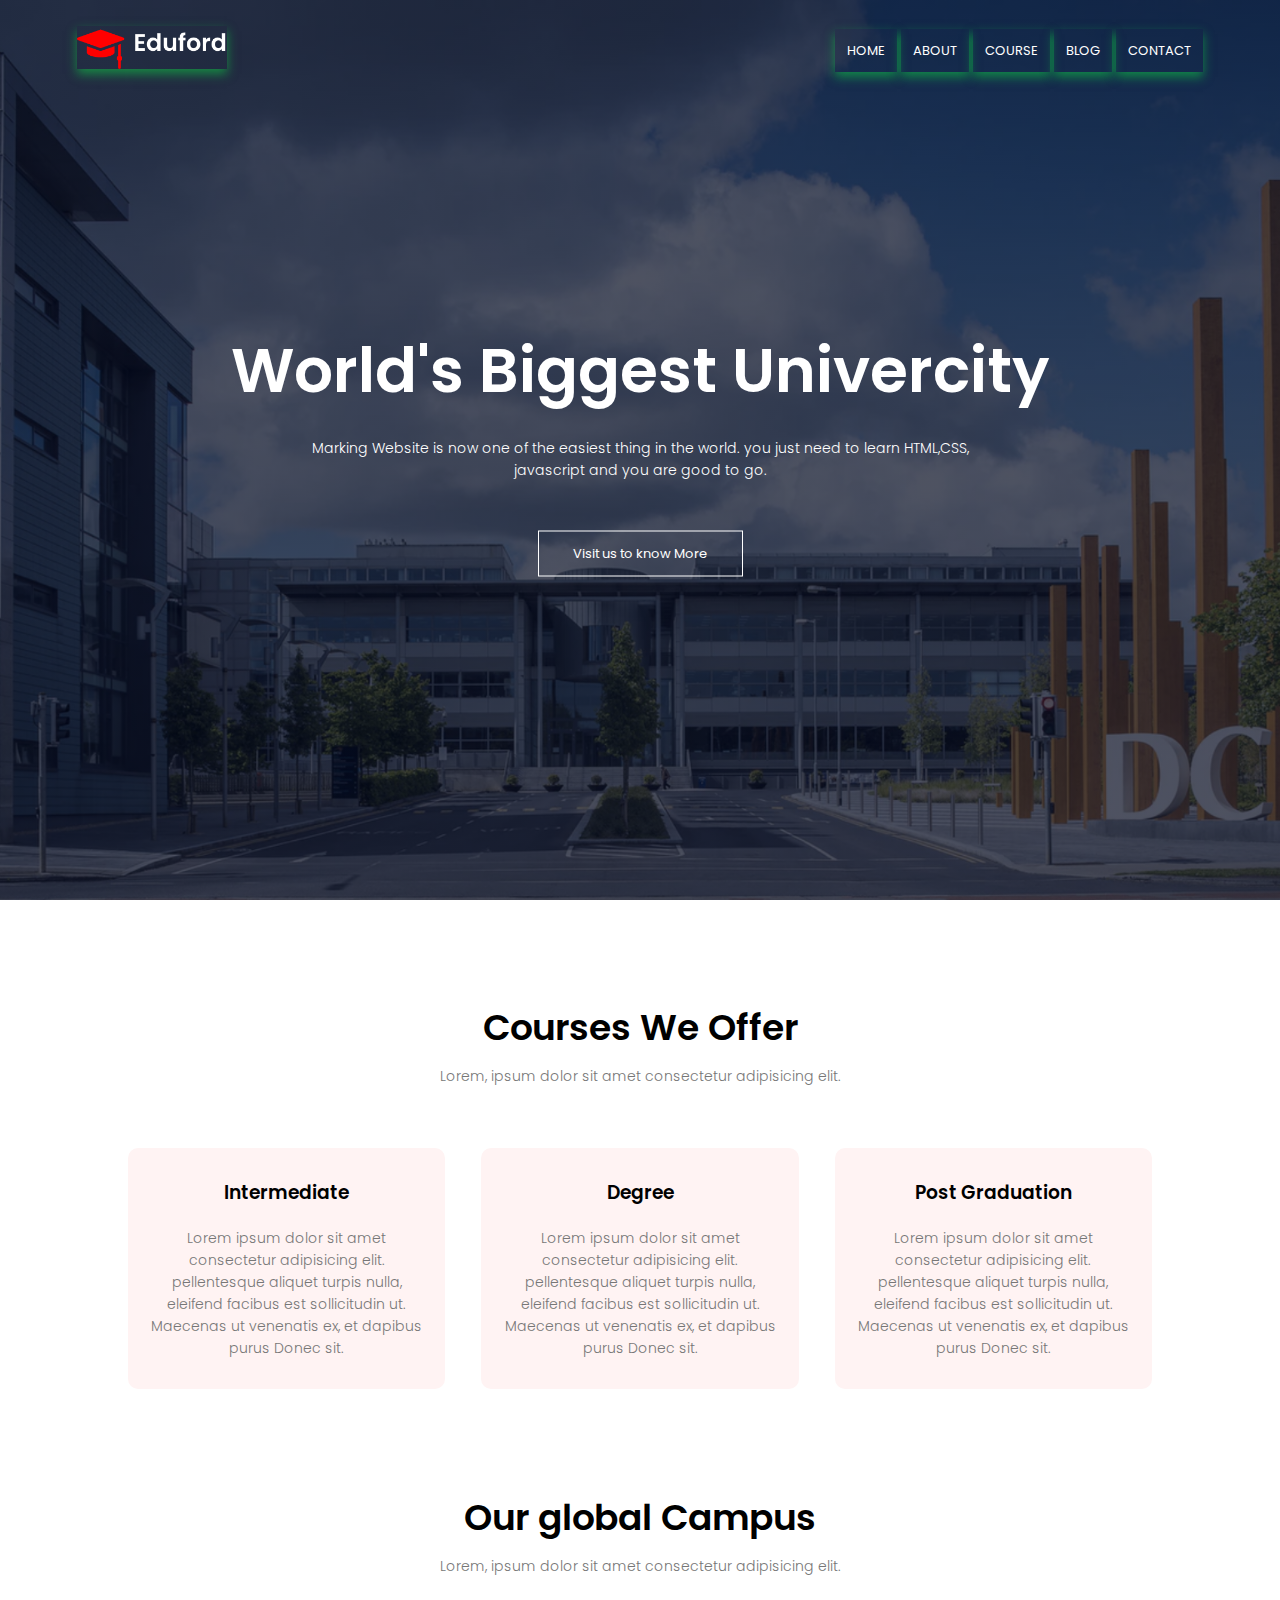
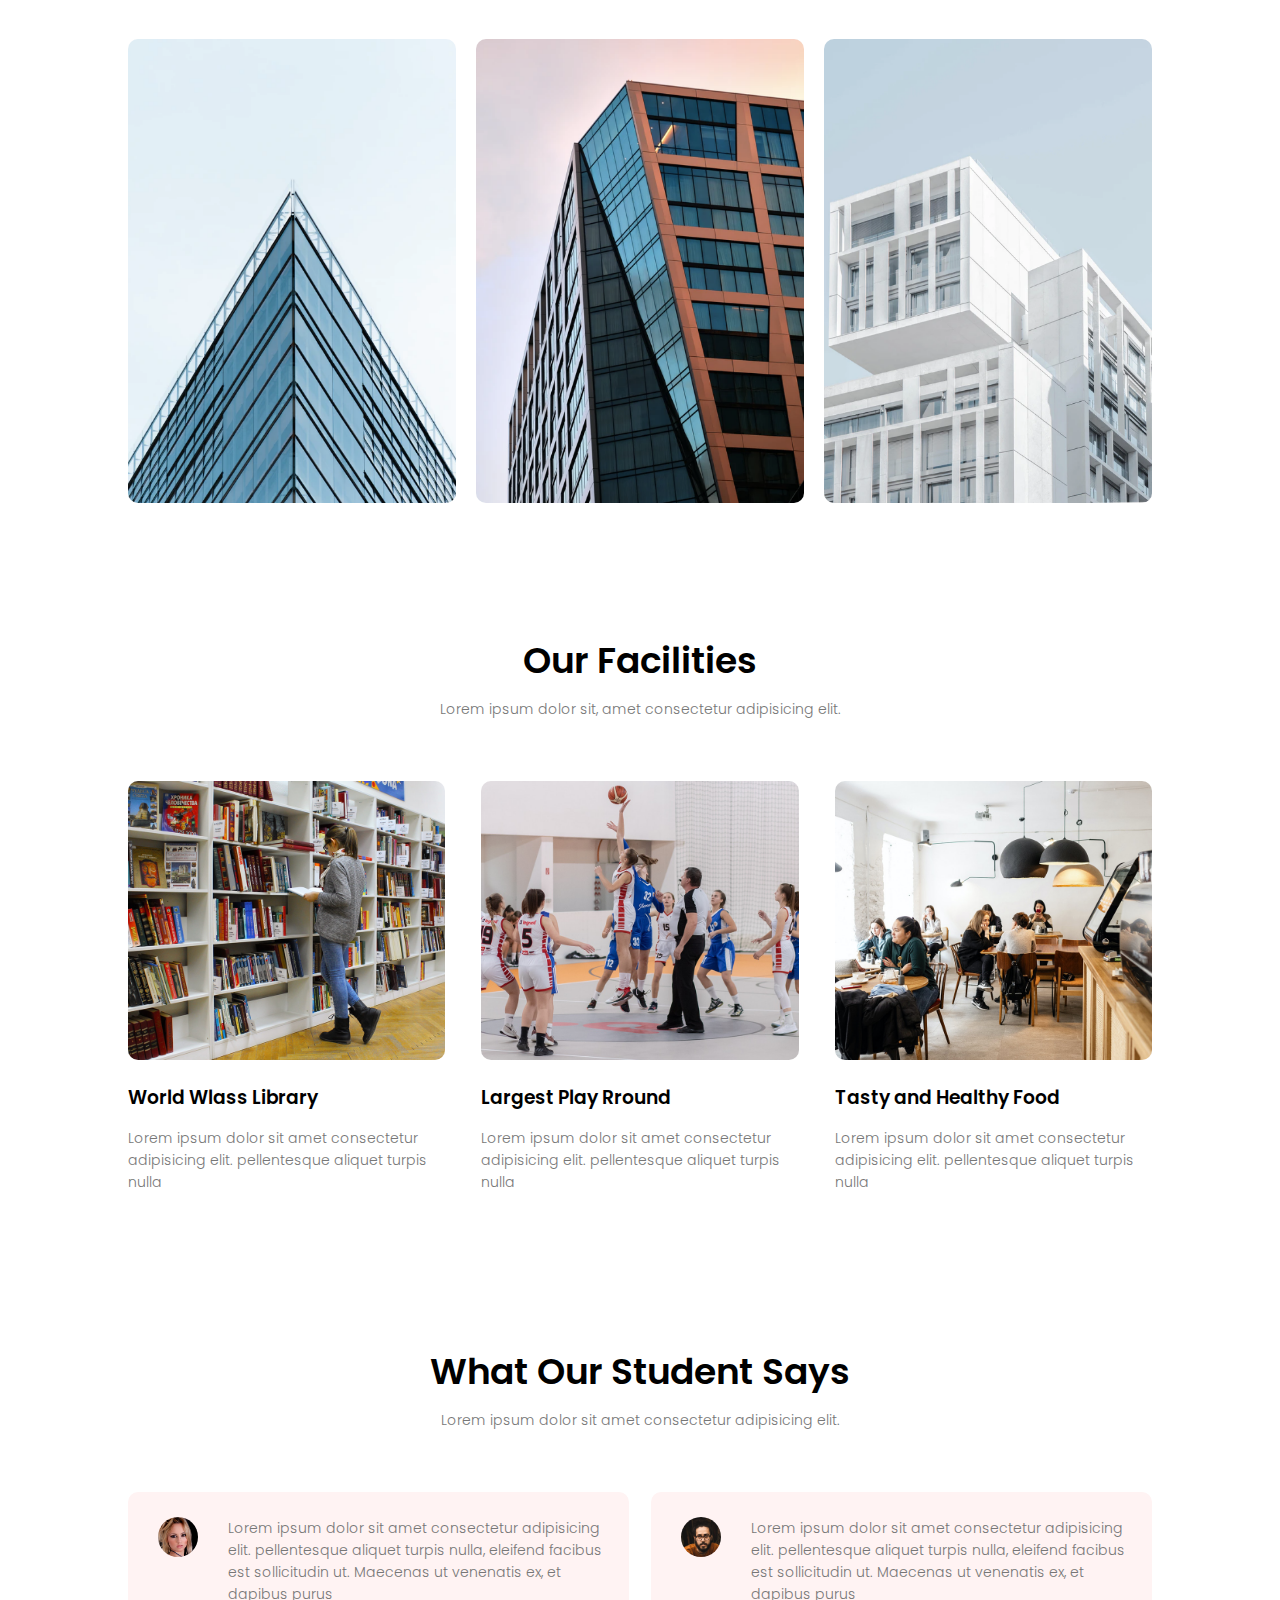
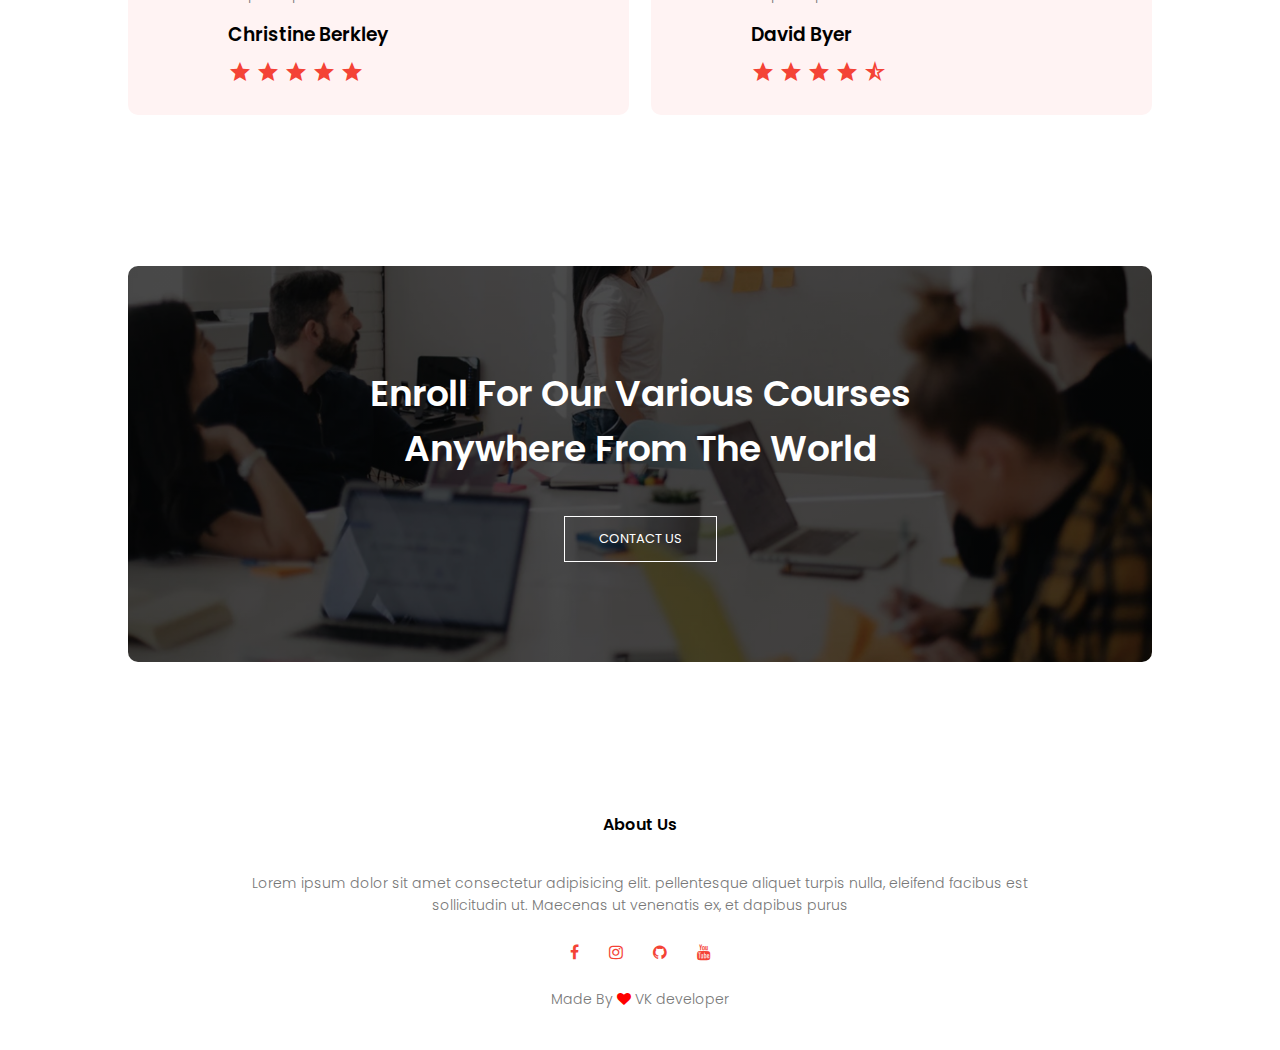
<file: index.html>
<!DOCTYPE html>
<html lang="en">
<head>
    <meta charset="UTF-8">
    <meta name="viewport" content="width=device-width, initial-scale=1.0">
    <link id='favicon' rel="shortcut icon" href="images/user-3.jpg" >
    <title>Univercity Website Design- VK developer</title>
    <link rel="stylesheet" href="style.css">
<link rel="preconnect" href="https://fonts.gstatic.com">
<link href="https://fonts.googleapis.com/css2?family=Poppins:wght@100;200;300;400;600;700&display=swap" rel="stylesheet">
<link rel="stylesheet" href="https://fonts.googleapis.com/css2?family=Material+Symbols+Outlined:opsz,wght,FILL,GRAD@20..48,100..700,0..1,-50..200" />
<link rel="stylesheet" href="https://cdnjs.cloudflare.com/ajax/libs/font-awesome/4.7.0/css/font-awesome.min.css">
</head>
<body>
    <section class="header">
   <nav>
    <a href="index.html"><img src="images/logo.png"></a>
    <div class="nav-links" id="navlinks">
       <i class="material-symbols-outlined" onclick="hideMenu()" > close </i>
      
       <ul>
        <li><a href="index.html">HOME</a></li>
        <li><a href="about.html">ABOUT</a></li>
        <li><a href="cours.html">COURSE</a></li>
        <li><a href="blog.html">BLOG</a></li>
        <li><a href="contact.html">CONTACT</a></li>
    </ul>
    </div>


    <i class="material-symbols-outlined" onclick="showMenu()"> menu </i>
    
    </nav>
   <div class="text-box">
    <h1>World's Biggest Univercity</h1>
    <p>Marking Website is now one of the easiest thing in the world. you just need to learn HTML,CSS,<br>javascript and you are good to go.</p>
    <a href="" class="hero_btn">Visit us to know More</a>
   </div>
  </section>
    
<!--  course -->

<section class="course">
    <h1> Courses We Offer</h1>
    <p>Lorem, ipsum dolor sit amet consectetur adipisicing elit.</p>

    <div class="row">
        <div class="course-col">
            <h3>Intermediate</h3>
            <p>Lorem ipsum dolor sit amet consectetur adipisicing elit. pellentesque aliquet turpis nulla, eleifend facibus est sollicitudin ut. Maecenas ut venenatis ex, et dapibus purus Donec sit.</p>
        </div>
        <div class="course-col">
            <h3>Degree</h3>
            <p>Lorem ipsum dolor sit amet consectetur adipisicing elit. pellentesque aliquet turpis nulla, eleifend facibus est sollicitudin ut. Maecenas ut venenatis ex, et dapibus purus Donec sit.</p>
        </div>
        <div class="course-col">
            <h3>Post Graduation</h3>
            <p>Lorem ipsum dolor sit amet consectetur adipisicing elit. pellentesque aliquet turpis nulla, eleifend facibus est sollicitudin ut. Maecenas ut venenatis ex, et dapibus purus Donec sit.</p>
        </div>
    </div>
</section>

<!-- ------- campus --------- -->

<section class="campus">
    <h1>Our global Campus</h1>
    <p>Lorem, ipsum dolor sit amet consectetur adipisicing elit. </p>
    <div class="row">
        <div class="campus-col">
        <img src="images/london.png">
        <div class="layer">
            <h3>LONDON</h3>
        </div>
        </div>
        <div class="campus-col">
            <img src="images/newyork.png">
            <div class="layer">
                <h3>NEW YORK</h3>
        </div>
        </div>
        <div class="campus-col">
            <img src="images/washington.png">
            <div class="layer">
                <h3>WASHINGTON</h3>
        </div>
        </div>
    </div>
</section>

<!-- FACILITIES- -->

<section class="facilities">
    <h1>Our Facilities</h1>
    <p>Lorem ipsum dolor sit, amet consectetur adipisicing elit.</p>
    <div class="row">
        <div class="facilities-col">
            <img src="images/library.png">
            <h3>World Wlass Library</h3>
            <p>Lorem ipsum dolor sit amet consectetur adipisicing elit. pellentesque aliquet turpis nulla</p>
        </div>
        <div class="facilities-col">
            <img src="images/basketball.png">
            <h3>Largest Play Rround</h3>
            <p>Lorem ipsum dolor sit amet consectetur adipisicing elit. pellentesque aliquet turpis nulla</p>
        </div>
        <div class="facilities-col">
            <img src="images/cafeteria.png">
            <h3>Tasty and Healthy Food</h3>
            <p>Lorem ipsum dolor sit amet consectetur adipisicing elit. pellentesque aliquet turpis nulla</p>
        </div>
    </div>
</section>

<!-- ------- testimonials -------- -->


<section class="testimonials">
    <h1>What Our Student Says</h1>
    <p>Lorem ipsum dolor sit amet consectetur adipisicing elit.</p>

    <div class="row">
    <div class="testimonial-col">
        <img src="images/user1.jpg">
    <div>
         <p>Lorem ipsum dolor sit amet consectetur adipisicing elit. pellentesque aliquet turpis nulla, eleifend facibus est sollicitudin ut. Maecenas ut venenatis ex, et dapibus purus</p>
         <h3>Christine Berkley</h3>
         
         <span class="material-symbols-outlined">star</span>
         <span class="material-symbols-outlined">star</span>
         <span class="material-symbols-outlined">star</span>
         <span class="material-symbols-outlined">star</span>
         <span class="material-symbols-outlined">grade</span>
    </div>
</div>
<div class="testimonial-col">
    <img src="images/user2.jpg">
<div>
     <p>Lorem ipsum dolor sit amet consectetur adipisicing elit. pellentesque aliquet turpis nulla, eleifend facibus est sollicitudin ut. Maecenas ut venenatis ex, et dapibus purus</p>
     <h3>David Byer</h3>
     <span class="material-symbols-outlined">star</span>
     <span class="material-symbols-outlined">star</span>
     <span class="material-symbols-outlined">star</span>
     <span class="material-symbols-outlined">star</span>
     <span class="material-symbols-outlined"><span class="material-symbols-outlined">
        star_rate_half
        </span></span>
</div>
</div>
</div>

</section>


<!-- --------- call to action -------- --> 


<section class="cta">
     <h1>Enroll For Our Various Courses <br> Anywhere From The World</h1>
     <a href="" class="hero_btn">CONTACT US</a>

</section>


<!-- --------- footer--------- -->

<section class="footer">
    <h4>About Us</h4>
    <p>Lorem ipsum dolor sit amet consectetur adipisicing elit. pellentesque aliquet turpis nulla, eleifend facibus est <br>sollicitudin ut. Maecenas ut venenatis ex, et dapibus purus</p>
    <div class="icons">
        <i class="fa fa-facebook"></i>
        <i class="fa fa-instagram"></i>
        <i class="fa fa-github"></i>
        <i class="fa fa-youtube"></i>
    </div>
    <p>Made By <i class="fa fa-heart "></i>  <a href="https://vkdeveloper900.github.io/port.github.io/">VK developer</a></p>
</section>



<!-- java code for menu btn-->
<script>
    var navlinks = document.getElementById("navlinks");

    function showMenu(){
        navlinks.style.right = "0";
    }
    function hideMenu(){
        navlinks.style.right = "-200px";
    }
</script> 


</body>
</html>
</file>
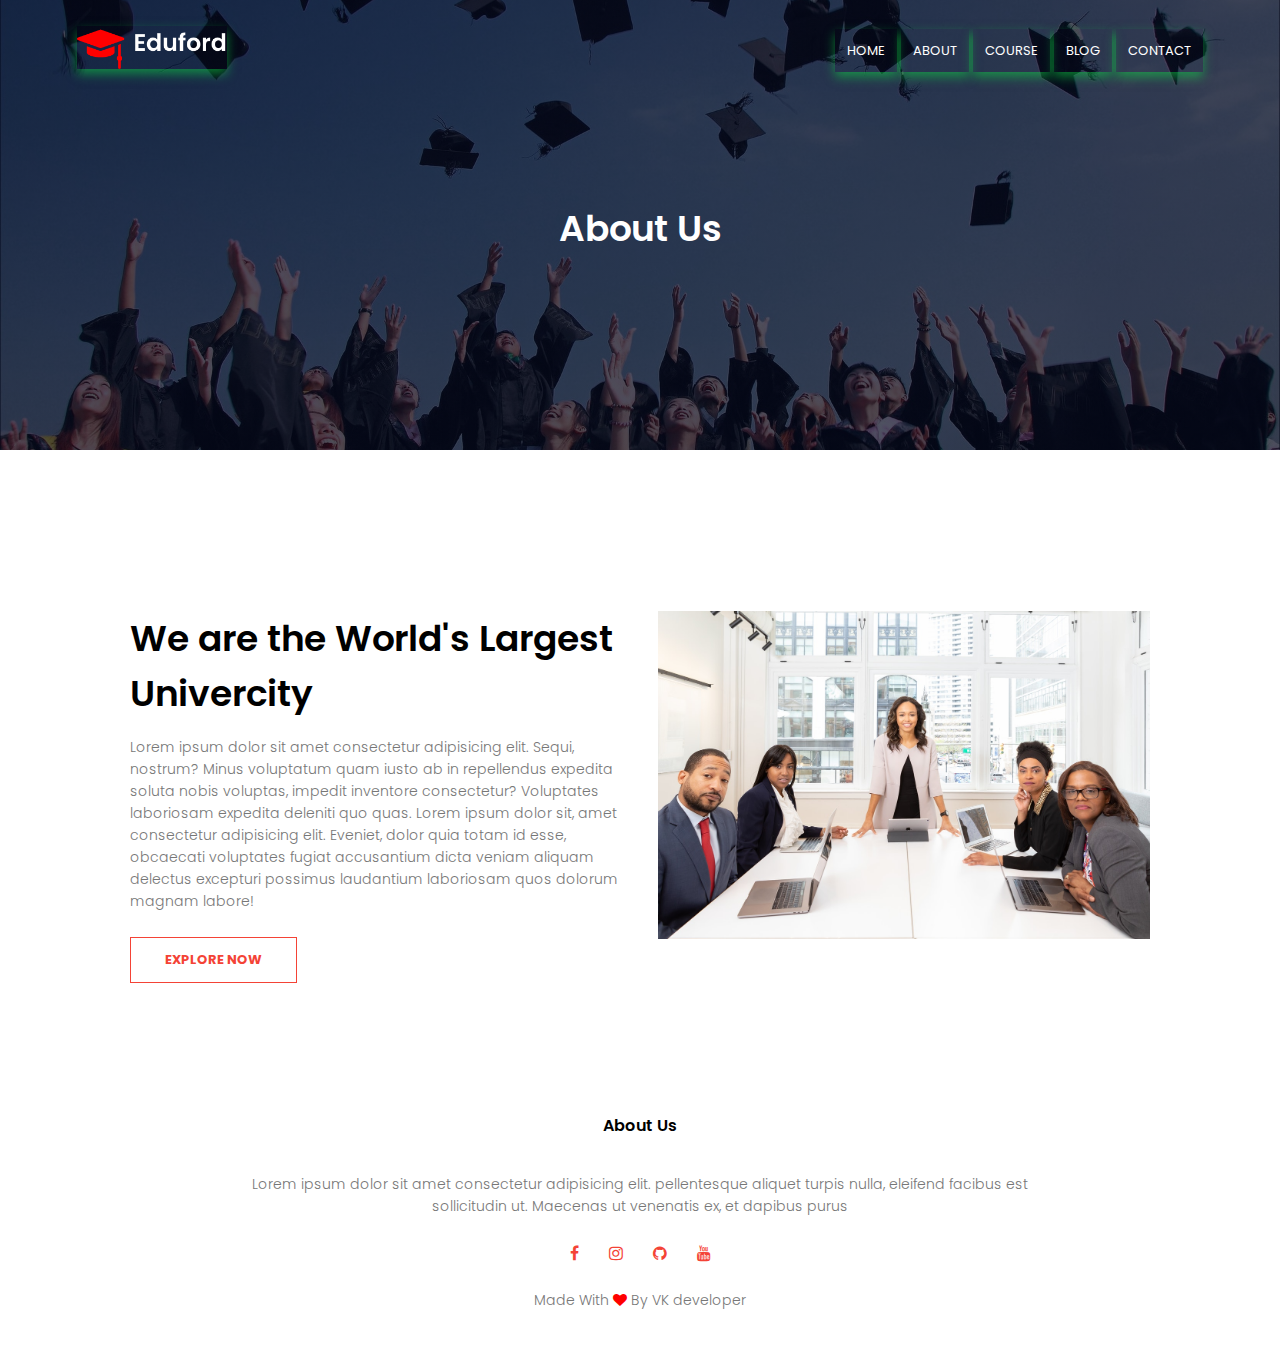
<file: about.html>
<!DOCTYPE html>
<html lang="en">
<head>
    <meta charset="UTF-8">
    <meta name="viewport" content="width=device-width, initial-scale=1.0">
    <title>Univercity Website Design- VK developer</title>
    <link rel="stylesheet" href="style.css">
<link rel="preconnect" href="https://fonts.gstatic.com">
<link href="https://fonts.googleapis.com/css2?family=Poppins:wght@100;200;300;400;600;700&display=swap" rel="stylesheet">
<link rel="stylesheet" href="https://fonts.googleapis.com/css2?family=Material+Symbols+Outlined:opsz,wght,FILL,GRAD@20..48,100..700,0..1,-50..200" />
<link rel="stylesheet" href="https://cdnjs.cloudflare.com/ajax/libs/font-awesome/4.7.0/css/font-awesome.min.css">
</head>
<body>
    <section class="sub-header">
   <nav>
    <a href="index.html"><img src="images/logo.png"></a>
    <div class="nav-links" id="navlinks">
       <i class="material-symbols-outlined" onclick="hideMenu()" > close </i>
      
       <ul>
        <li><a href="index.html">HOME</a></li>
        <li><a href="about.html">ABOUT</a></li>
        <li><a href="cours.html">COURSE</a></li>
        <li><a href="blog.html">BLOG</a></li>
        <li><a href="contact.html">CONTACT</a></li>
    </ul>
    </div>


    <i class="material-symbols-outlined" onclick="showMenu()"> menu </i>
    
    </nav>
  <h1>About Us</h1>
  </section>
    
  <!-- -----------about us content----------- -->



  <section class="about-us">
    <div class="row">
        <div class="about-col">
            <h1>We are the World's Largest Univercity</h1>
            <p>Lorem ipsum dolor sit amet consectetur adipisicing elit. Sequi, nostrum?
                 Minus voluptatum quam iusto ab in repellendus expedita soluta nobis voluptas, 
                 impedit inventore consectetur? Voluptates laboriosam expedita deleniti quo quas. 
                 Lorem ipsum dolor sit, amet consectetur adipisicing elit. Eveniet, dolor quia totam id esse,
                  obcaecati voluptates fugiat accusantium dicta veniam aliquam delectus excepturi possimus 
                  laudantium laboriosam quos dolorum magnam labore!</p>
                  <a href="" class="hero_btn red-btn"><b>EXPLORE NOW</b></a>
        </div>
        <div class="about-col">
            <img src="images/about.jpg" >
        </div>
    </div>
  </section>

  



<!-- --------- footer--------- -->

<section class="footer">
    <h4>About Us</h4>
    <p>Lorem ipsum dolor sit amet consectetur adipisicing elit. pellentesque aliquet turpis nulla, eleifend facibus est <br>sollicitudin ut. Maecenas ut venenatis ex, et dapibus purus</p>
    <div class="icons">
        <i class="fa fa-facebook"></i>
        <i class="fa fa-instagram"></i>
        <i class="fa fa-github"></i>
        <i class="fa fa-youtube"></i>
    </div>
    <p>Made With <i class="fa fa-heart"></i> By VK developer</p>
</section>



<!-- java code for menu btn-->
<script>
    var navlinks = document.getElementById("navlinks");

    function showMenu(){
        navlinks.style.right = "0";
    }
    function hideMenu(){
        navlinks.style.right = "-200px";
    }
</script> 


</body>
</html>
</file>
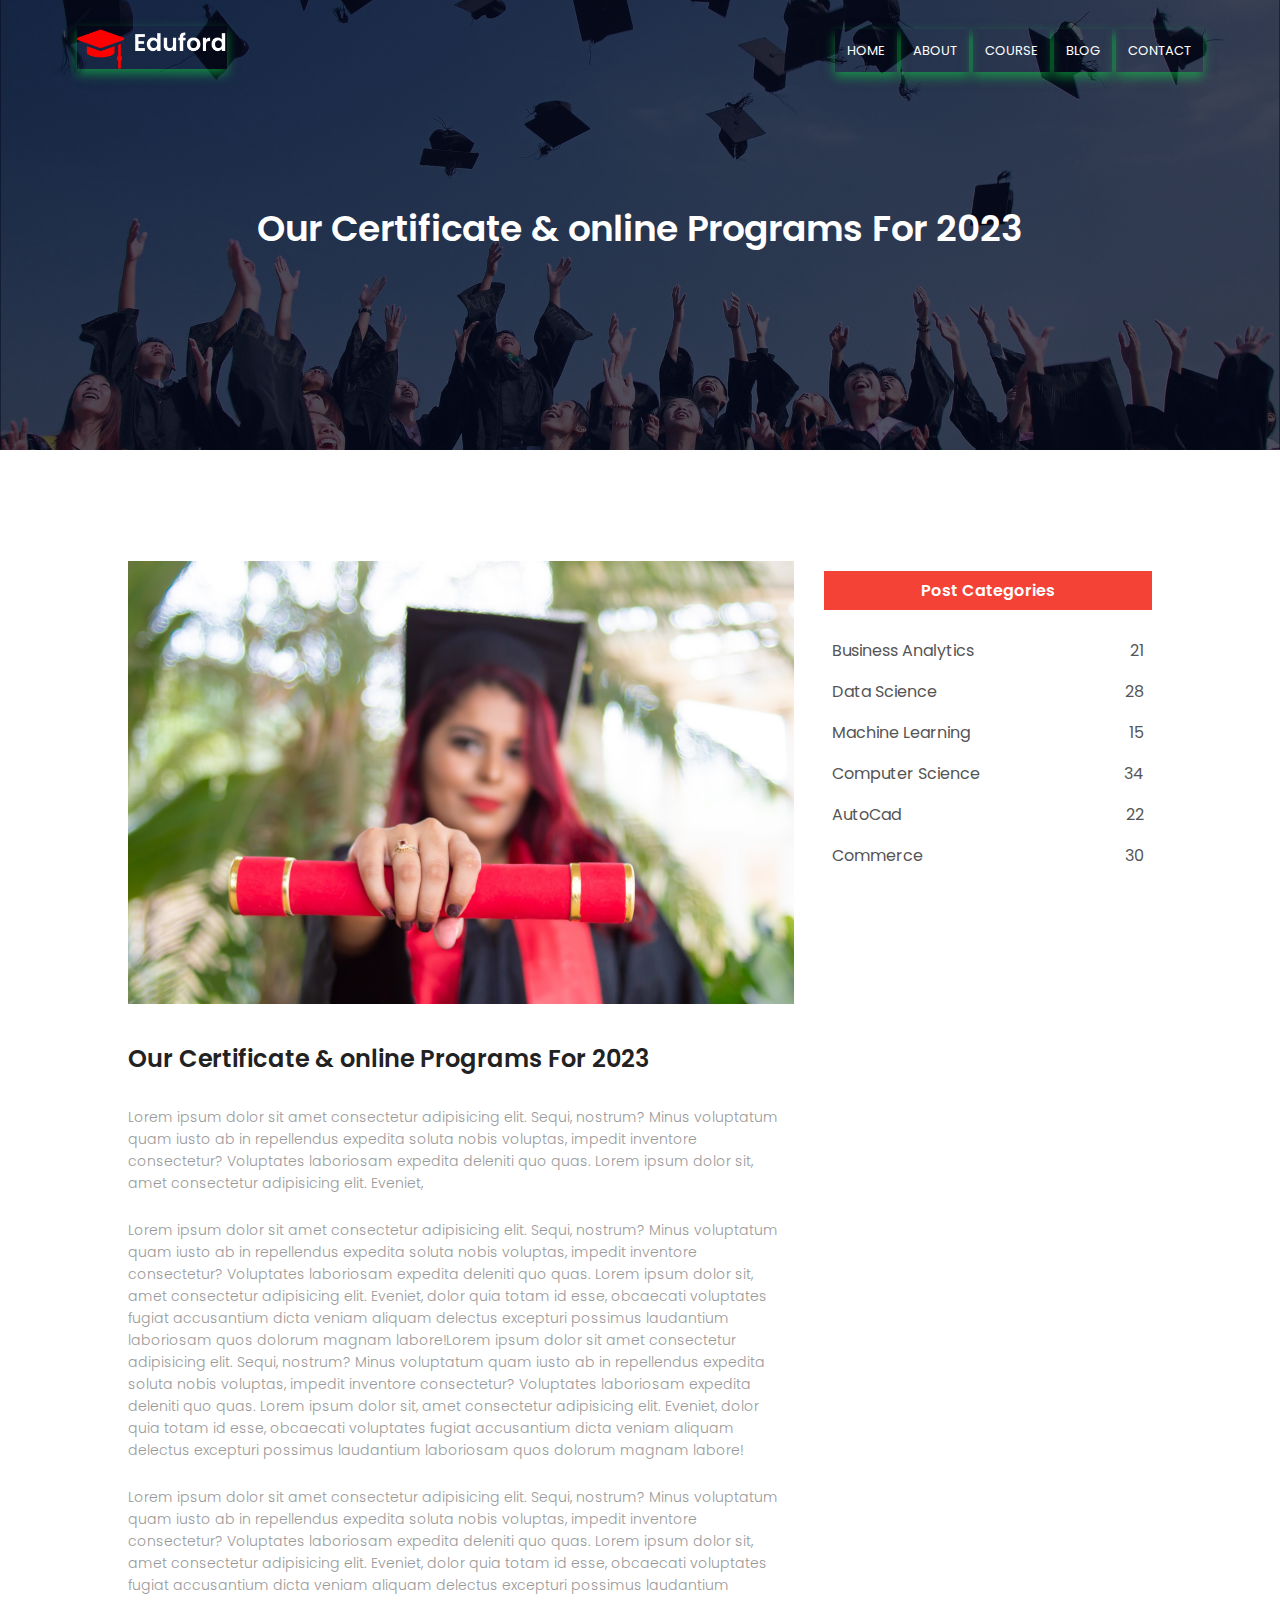
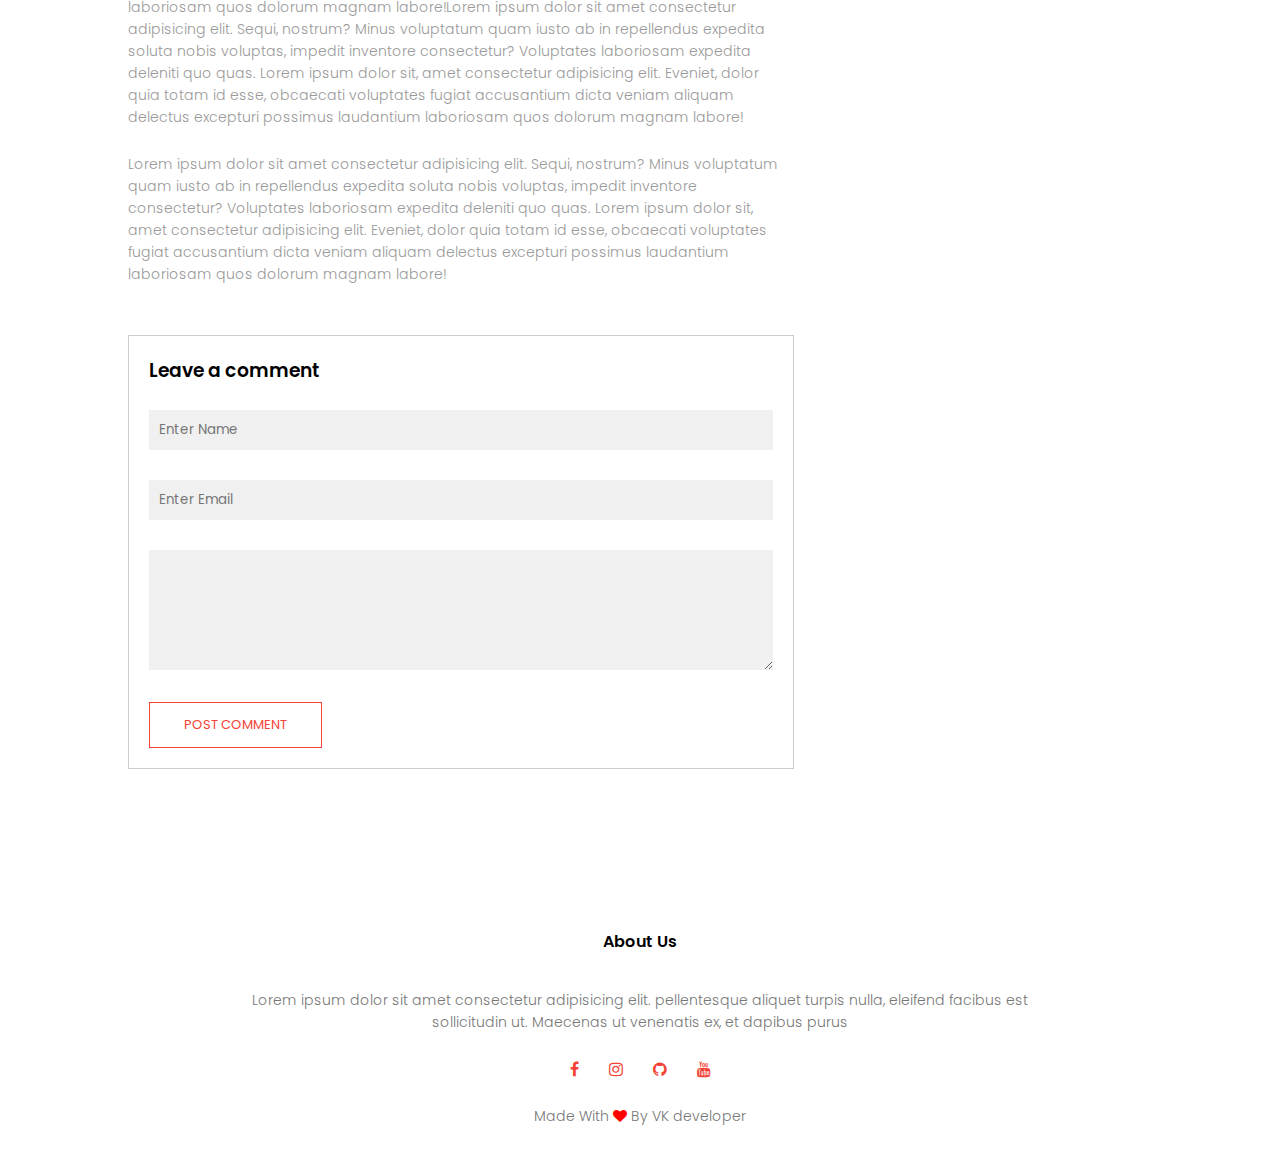
<file: blog.html>
<!DOCTYPE html>
<html lang="en">
<head>
    <meta charset="UTF-8">
    <meta name="viewport" content="width=device-width, initial-scale=1.0">
    <title>Univercity Website Design- VK developer</title>
    <link rel="stylesheet" href="style.css">
<link rel="preconnect" href="https://fonts.gstatic.com">
<link href="https://fonts.googleapis.com/css2?family=Poppins:wght@100;200;300;400;600;700&display=swap" rel="stylesheet">
<link rel="stylesheet" href="https://fonts.googleapis.com/css2?family=Material+Symbols+Outlined:opsz,wght,FILL,GRAD@20..48,100..700,0..1,-50..200" />
<link rel="stylesheet" href="https://cdnjs.cloudflare.com/ajax/libs/font-awesome/4.7.0/css/font-awesome.min.css">
</head>
<body>
    <section class="sub-header">
   <nav>
    <a href="index.html"><img src="images/logo.png"></a>
    <div class="nav-links" id="navlinks">
       <i class="material-symbols-outlined" onclick="hideMenu()" > close </i>
      
       <ul>
        <li><a href="index.html">HOME</a></li>
        <li><a href="about.html">ABOUT</a></li>
        <li><a href="cours.html">COURSE</a></li>
        <li><a href="blog.html">BLOG</a></li>
        <li><a href="contact.html">CONTACT</a></li>
    </ul>
    </div>


    <i class="material-symbols-outlined" onclick="showMenu()"> menu </i>
    
    </nav>
  <h1>Our Certificate & online Programs For 2023</h1>
  </section>
    
  <!-- bloge page content  -->

  <section class="blog-content">
    <div class="row">
    <div class="blog-left">
        <img src="images/certificate.jpg">
        <h2>Our Certificate & online Programs For 2023</h2>
        <p>Lorem ipsum dolor sit amet consectetur adipisicing elit. Sequi, nostrum?
            Minus voluptatum quam iusto ab in repellendus expedita soluta nobis voluptas, 
            impedit inventore consectetur? Voluptates laboriosam expedita deleniti quo quas. 
            Lorem ipsum dolor sit, amet consectetur adipisicing elit. Eveniet,  </p>
            <br>
            <p>
                Lorem ipsum dolor sit amet consectetur adipisicing elit. Sequi, nostrum?
                 Minus voluptatum quam iusto ab in repellendus expedita soluta nobis voluptas, 
                 impedit inventore consectetur? Voluptates laboriosam expedita deleniti quo quas. 
                 Lorem ipsum dolor sit, amet consectetur adipisicing elit. Eveniet, dolor quia totam id esse,
                  obcaecati voluptates fugiat accusantium dicta veniam aliquam delectus excepturi possimus 
                  laudantium laboriosam quos dolorum magnam labore!Lorem ipsum dolor sit amet consectetur adipisicing elit. Sequi, nostrum?
                  Minus voluptatum quam iusto ab in repellendus expedita soluta nobis voluptas, 
                  impedit inventore consectetur? Voluptates laboriosam expedita deleniti quo quas. 
                  Lorem ipsum dolor sit, amet consectetur adipisicing elit. Eveniet, dolor quia totam id esse,
                   obcaecati voluptates fugiat accusantium dicta veniam aliquam delectus excepturi possimus 
                   laudantium laboriosam quos dolorum magnam labore!
            </p>
            <br>
            <p>
                Lorem ipsum dolor sit amet consectetur adipisicing elit. Sequi, nostrum?
                 Minus voluptatum quam iusto ab in repellendus expedita soluta nobis voluptas, 
                 impedit inventore consectetur? Voluptates laboriosam expedita deleniti quo quas. 
                 Lorem ipsum dolor sit, amet consectetur adipisicing elit. Eveniet, dolor quia totam id esse,
                  obcaecati voluptates fugiat accusantium dicta veniam aliquam delectus excepturi possimus 
                  laudantium laboriosam quos dolorum magnam labore!Lorem ipsum dolor sit amet consectetur adipisicing elit. Sequi, nostrum?
                  Minus voluptatum quam iusto ab in repellendus expedita soluta nobis voluptas, 
                  impedit inventore consectetur? Voluptates laboriosam expedita deleniti quo quas. 
                  Lorem ipsum dolor sit, amet consectetur adipisicing elit. Eveniet, dolor quia totam id esse,
                   obcaecati voluptates fugiat accusantium dicta veniam aliquam delectus excepturi possimus 
                   laudantium laboriosam quos dolorum magnam labore!
            </p>
            <br>
            <p>
                Lorem ipsum dolor sit amet consectetur adipisicing elit. Sequi, nostrum?
                 Minus voluptatum quam iusto ab in repellendus expedita soluta nobis voluptas, 
                 impedit inventore consectetur? Voluptates laboriosam expedita deleniti quo quas. 
                 Lorem ipsum dolor sit, amet consectetur adipisicing elit. Eveniet, dolor quia totam id esse,
                  obcaecati voluptates fugiat accusantium dicta veniam aliquam delectus excepturi possimus 
                  laudantium laboriosam quos dolorum magnam labore!
            </p>


            <div class="comment-box">
                <h3>Leave a comment</h3>

                <form class="comment-form">
                    <input type="text" placeholder="Enter Name">
                    <input type="email" placeholder="Enter Email">
                    <textarea rows="5" placeholder="Your comment">                       
                    </textarea>
                    <button type="submit" class="hero_btn red-btn">POST COMMENT</button>
                </form>
                


            </div>





    </div>
    <div class="blog-right">
        <h3>Post Categories</h3>
        <div>
            <span>Business Analytics</span>
            <span>21</span>
        </div>
        <div>
            <span>Data Science</span>
            <span>28</span>
        </div>
        <div>
            <span>Machine Learning</span>
            <span>15</span>
        </div>
        <div>
            <span>Computer Science</span>
            <span>34</span>
        </div>
        <div>
            <span>AutoCad</span>
            <span>22</span>
        </div>
        <div>
            <span>Commerce</span>
            <span>30</span>
        </div>
    </div>
</div>
  </section>






<!-- --------- footer--------- -->

<section class="footer">
    <h4>About Us</h4>
    <p>Lorem ipsum dolor sit amet consectetur adipisicing elit. pellentesque aliquet turpis nulla, eleifend facibus est <br>sollicitudin ut. Maecenas ut venenatis ex, et dapibus purus</p>
    <div class="icons">
        <i class="fa fa-facebook"></i>
        <i class="fa fa-instagram"></i>
        <i class="fa fa-github"></i>
        <i class="fa fa-youtube"></i>
    </div>
    <p>Made With <i class="fa fa-heart"></i> By VK developer</p>
</section>



<!-- java code for menu btn-->
<script>
    var navlinks = document.getElementById("navlinks");

    function showMenu(){
        navlinks.style.right = "0";
    }
    function hideMenu(){
        navlinks.style.right = "-200px";
    }
</script> 


</body>
</html>
</file>
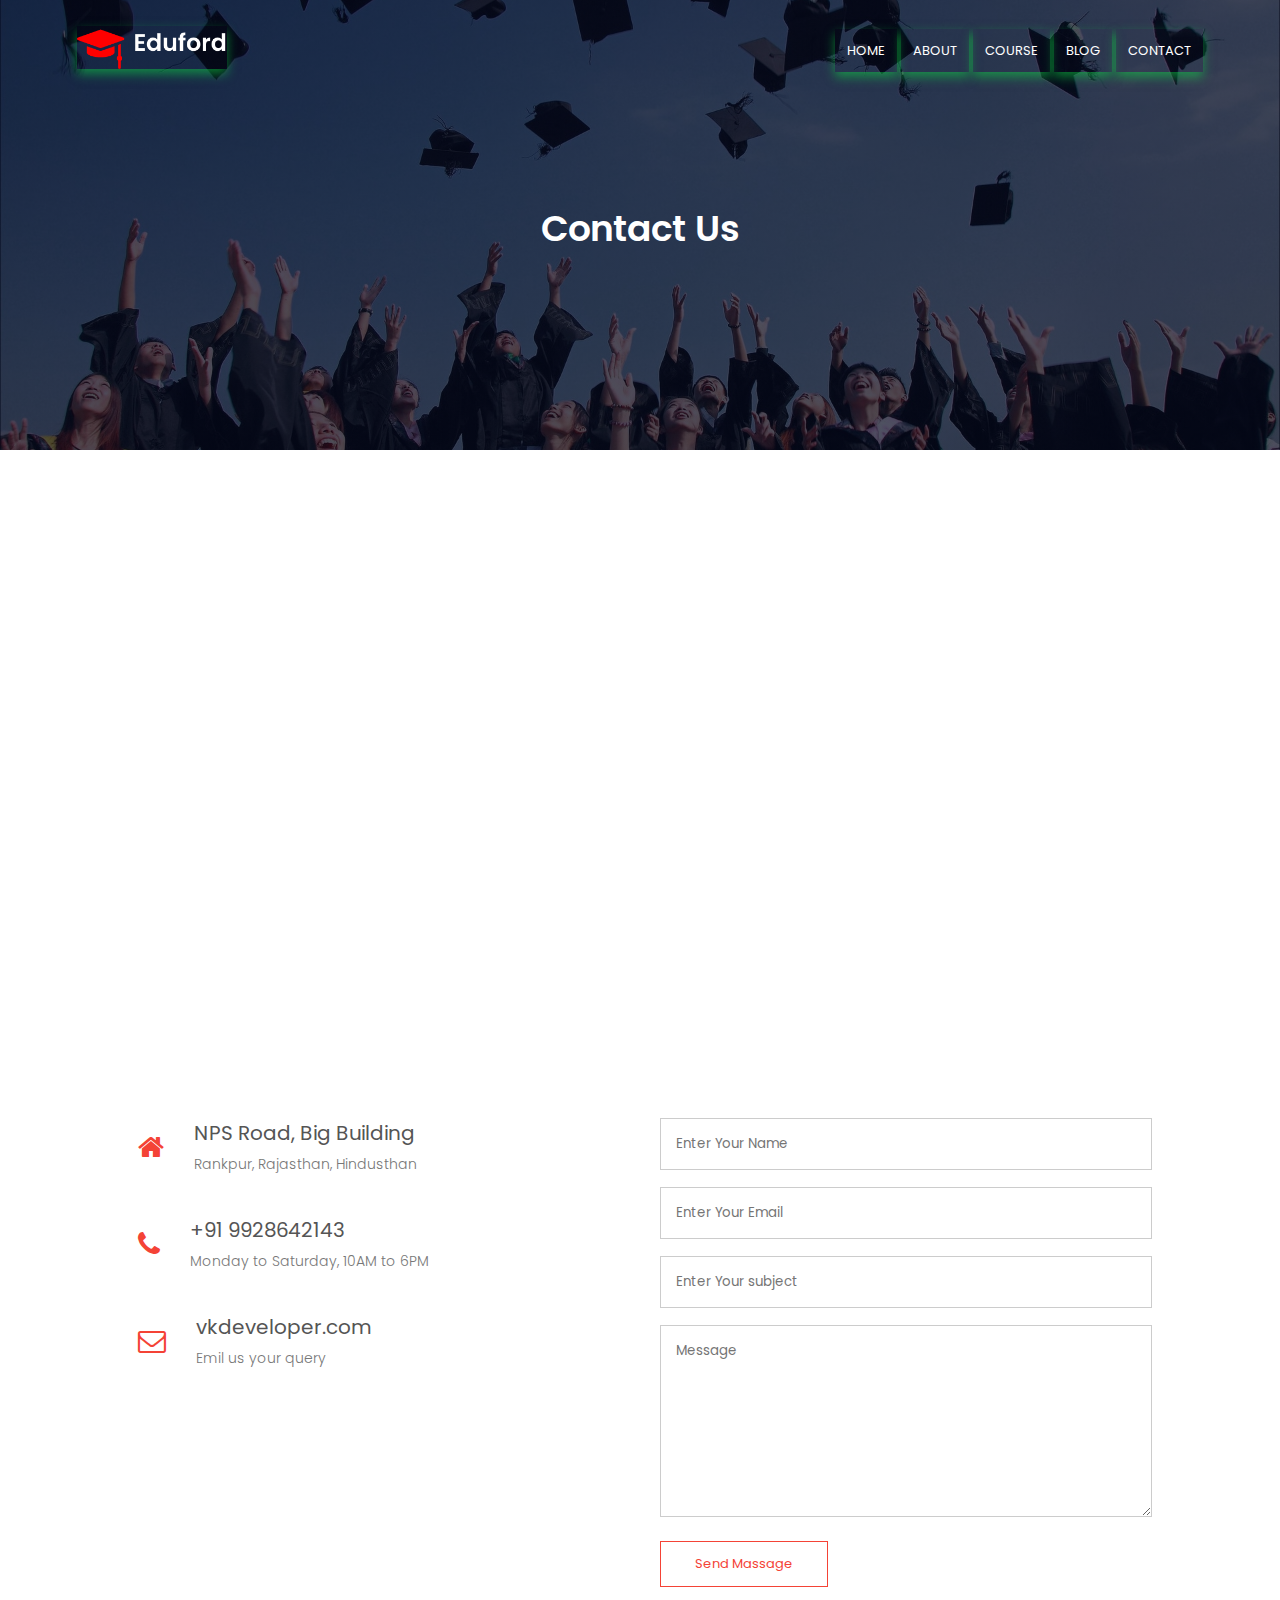
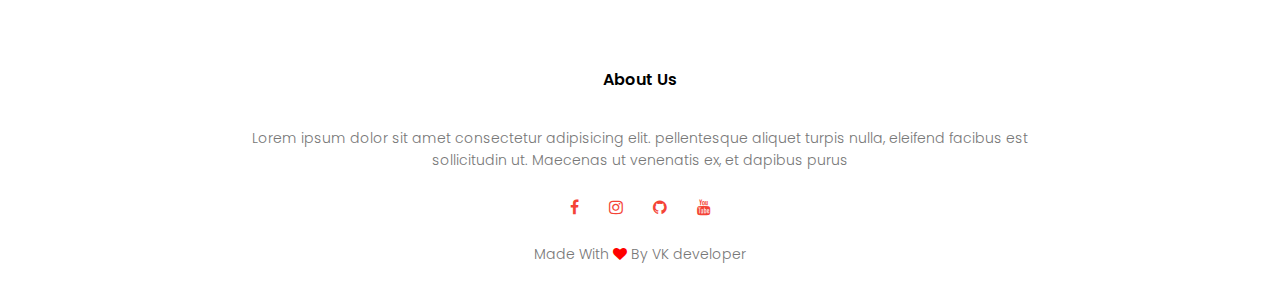
<file: contact.html>
<!DOCTYPE html>
<html lang="en">
<head>
    <meta charset="UTF-8">
    <meta name="viewport" content="width=device-width, initial-scale=1.0">
    <title>Univercity Website Design- VK developer</title>
    <link rel="stylesheet" href="style.css">
<link rel="preconnect" href="https://fonts.gstatic.com">
<link href="https://fonts.googleapis.com/css2?family=Poppins:wght@100;200;300;400;600;700&display=swap" rel="stylesheet">
<link rel="stylesheet" href="https://fonts.googleapis.com/css2?family=Material+Symbols+Outlined:opsz,wght,FILL,GRAD@20..48,100..700,0..1,-50..200" />
<link rel="stylesheet" href="https://cdnjs.cloudflare.com/ajax/libs/font-awesome/4.7.0/css/font-awesome.min.css">
</head>
<body>
    <section class="sub-header">
   <nav>
    <a href="index.html"><img src="images/logo.png"></a>
    <div class="nav-links" id="navlinks">
       <i class="material-symbols-outlined" onclick="hideMenu()" > close </i>
      
        <ul>
            <li><a href="index.html">HOME</a></li>
        <li><a href="about.html">ABOUT</a></li>
        <li><a href="cours.html">COURSE</a></li>
        <li><a href="blog.html">BLOG</a></li>
        <li><a href="contact.html">CONTACT</a></li>
        </ul>
    </div>


    <i class="material-symbols-outlined" onclick="showMenu()"> menu </i>
    
    </nav>
  <h1>Contact Us</h1>
  </section>
    
  <!-- ----------- contact us ----------- -->



  <section class="location">
    <iframe src="https://www.google.com/maps/embed?pb=!1m14!1m12!1m3!1d1717.292311198066!2d73.4492535028357!3d25.181748063199585!2m3!1f0!2f0!3f0!3m2!1i1024!2i768!4f13.1!5e1!3m2!1sen!2sin!4v1689704715356!5m2!1sen!2sin" width="600" height="450" style="border:0;" allowfullscreen="" loading="lazy" referrerpolicy="no-referrer-when-downgrade">
    </iframe>
  </section>

  <section class="contact-us">

    <div class="row">
        <div class="contact-col">
            <div>
                <i class="fa fa-home"></i>
                <span>
                    <h5>NPS Road, Big Building</h5>
                    <p>Rankpur, Rajasthan, Hindusthan</p>
                </span>
            </div>
            <div>
                <i class="fa fa-phone"></i>
                <span>
                    <h5>+91 9928642143</h5>
                    <p>Monday to Saturday, 10AM to 6PM</p>
                </span>
            </div>
            <div>
                <i class="fa fa-envelope-o"></i>
                <span>
                    <h5>vkdeveloper.com</h5>
                    <p>Emil us your query</p>
                </span>
            </div>
        </div>
        <div class="contact-col">
            <form action="form-hendler.php" method="post">
                <input type="text" name="name" placeholder="Enter Your Name" required>
                <input type="email" name="email" placeholder="Enter Your Email" required>
                <input type="text" name="subject" placeholder="Enter Your subject" required>
                <textarea rows="8" name="message" placeholder="Message" required></textarea>
                <button type="submit" class="hero_btn red-btn">Send Massage</button>
            </form>
            


        </div>
    </div>
  </section>


<!-- --------- footer--------- -->

<section class="footer">
    <h4>About Us</h4>
    <p>Lorem ipsum dolor sit amet consectetur adipisicing elit. pellentesque aliquet turpis nulla, eleifend facibus est <br>sollicitudin ut. Maecenas ut venenatis ex, et dapibus purus</p>
    <div class="icons">
        <i class="fa fa-facebook"></i>
        <i class="fa fa-instagram"></i>
        <i class="fa fa-github"></i>
        <i class="fa fa-youtube"></i>
    </div>
    <p>Made With <i class="fa fa-heart"></i> By VK developer</p>
</section>



<!-- java code for menu btn-->
<script>
    var navlinks = document.getElementById("navlinks");

    function showMenu(){
        navlinks.style.right = "0";
    }
    function hideMenu(){
        navlinks.style.right = "-200px";
    }
</script> 


</body>
</html>
</file>
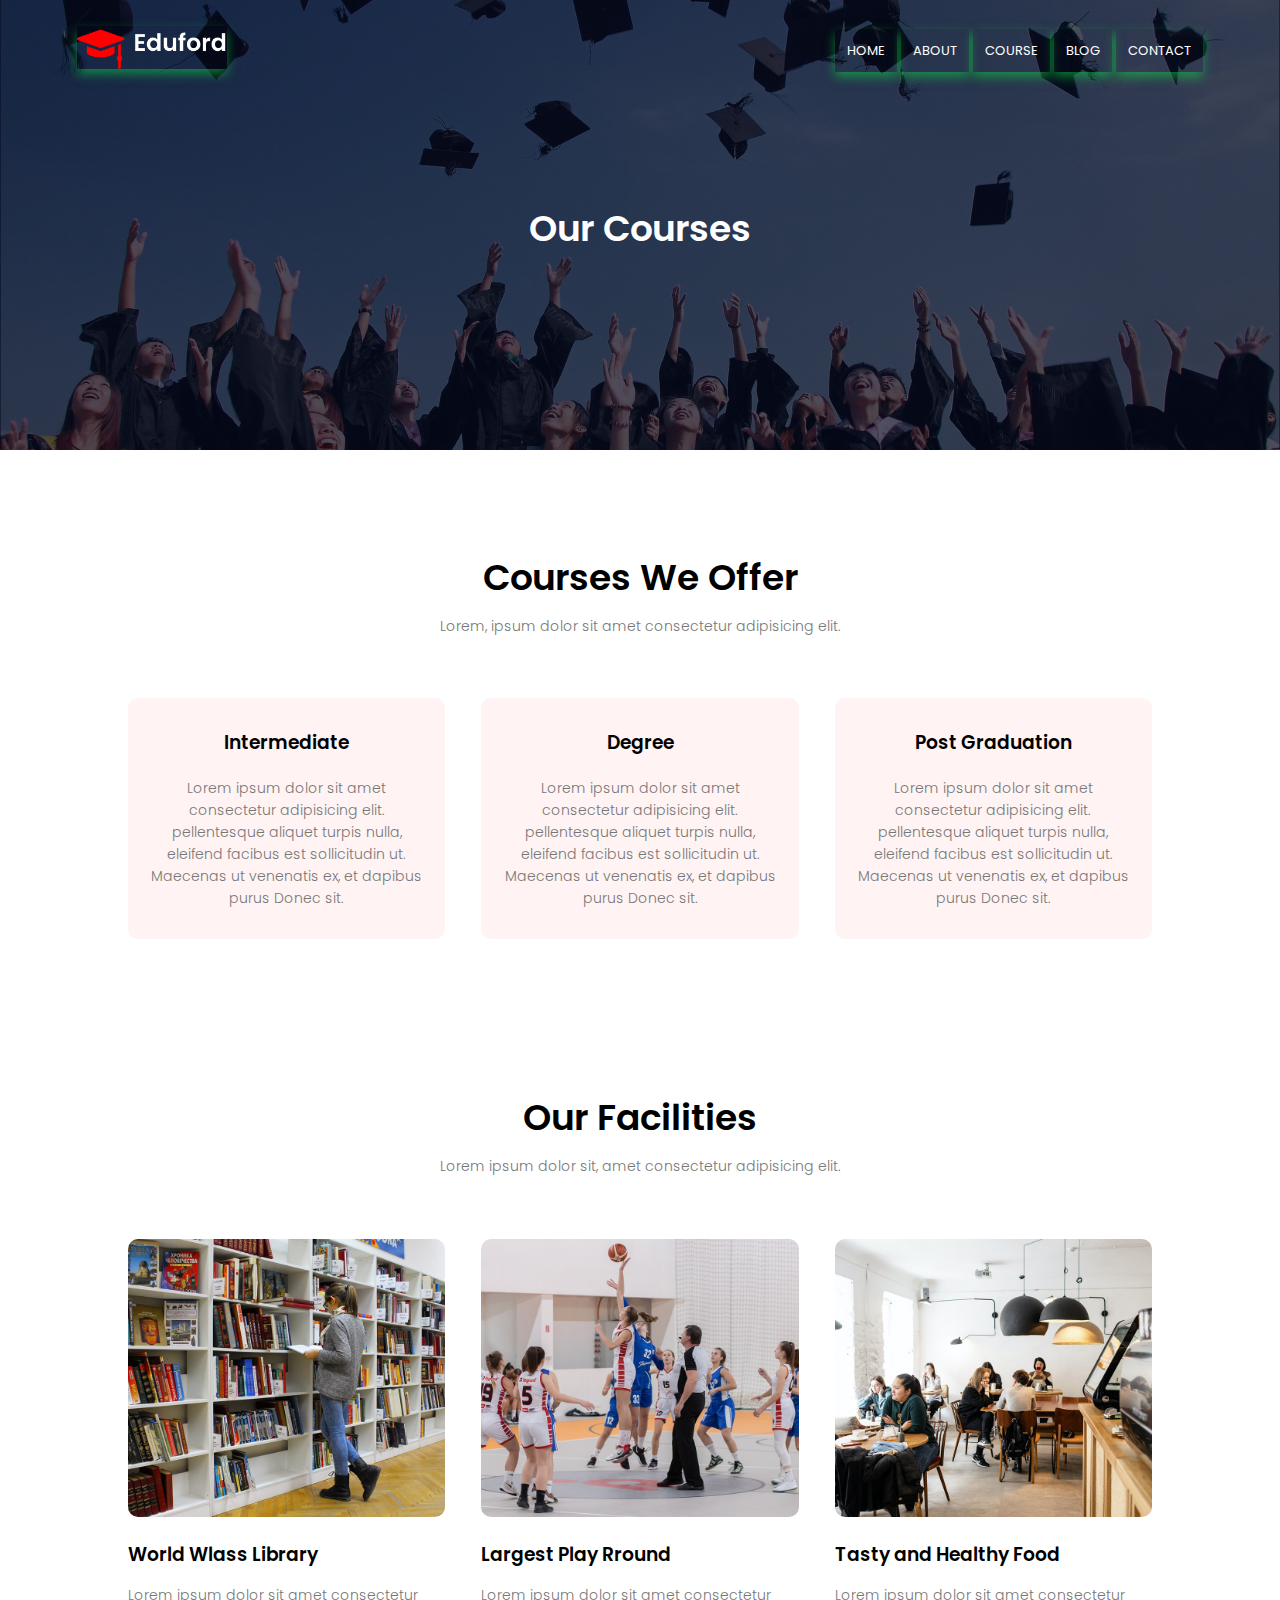
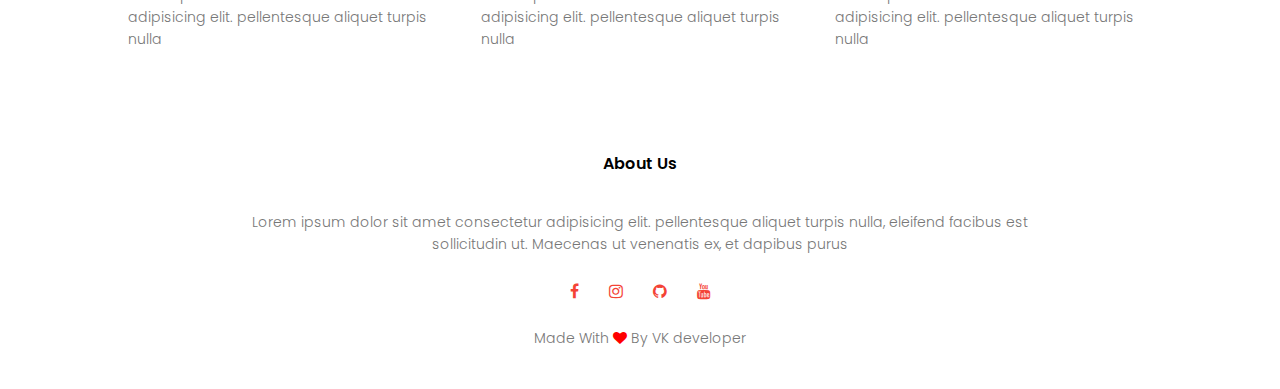
<file: cours.html>
<!DOCTYPE html>
<html lang="en">
<head>
    <meta charset="UTF-8">
    <meta name="viewport" content="width=device-width, initial-scale=1.0">
    <title>Univercity Website Design- VK developer</title>
    <link rel="stylesheet" href="style.css">
<link rel="preconnect" href="https://fonts.gstatic.com">
<link href="https://fonts.googleapis.com/css2?family=Poppins:wght@100;200;300;400;600;700&display=swap" rel="stylesheet">
<link rel="stylesheet" href="https://fonts.googleapis.com/css2?family=Material+Symbols+Outlined:opsz,wght,FILL,GRAD@20..48,100..700,0..1,-50..200" />
<link rel="stylesheet" href="https://cdnjs.cloudflare.com/ajax/libs/font-awesome/4.7.0/css/font-awesome.min.css">
</head>
<body>
    <section class="sub-header">
   <nav>
    <a href="index.html"><img src="images/logo.png"></a>
    <div class="nav-links" id="navlinks">
       <i class="material-symbols-outlined" onclick="hideMenu()" > close </i>
      
       <ul>
        <li><a href="index.html">HOME</a></li>
        <li><a href="about.html">ABOUT</a></li>
        <li><a href="cours.html">COURSE</a></li>
        <li><a href="blog.html">BLOG</a></li>
        <li><a href="contact.html">CONTACT</a></li>
    </ul>
    </div>


    <i class="material-symbols-outlined" onclick="showMenu()"> menu </i>
    
    </nav>
  <h1>Our Courses</h1>
  </section>
    
  <!-- ----------- course ----------- -->

  <section class="course">
    <h1> Courses We Offer</h1>
    <p>Lorem, ipsum dolor sit amet consectetur adipisicing elit.</p>

    <div class="row">
        <div class="course-col">
            <h3>Intermediate</h3>
            <p>Lorem ipsum dolor sit amet consectetur adipisicing elit. pellentesque aliquet turpis nulla, eleifend facibus est sollicitudin ut. Maecenas ut venenatis ex, et dapibus purus Donec sit.</p>
        </div>
        <div class="course-col">
            <h3>Degree</h3>
            <p>Lorem ipsum dolor sit amet consectetur adipisicing elit. pellentesque aliquet turpis nulla, eleifend facibus est sollicitudin ut. Maecenas ut venenatis ex, et dapibus purus Donec sit.</p>
        </div>
        <div class="course-col">
            <h3>Post Graduation</h3>
            <p>Lorem ipsum dolor sit amet consectetur adipisicing elit. pellentesque aliquet turpis nulla, eleifend facibus est sollicitudin ut. Maecenas ut venenatis ex, et dapibus purus Donec sit.</p>
        </div>
    </div>
</section>



<!-- FACILITIES- -->


<section class="facilities">
    <h1>Our Facilities</h1>
    <p>Lorem ipsum dolor sit, amet consectetur adipisicing elit.</p>
    <div class="row">
        <div class="facilities-col">
            <img src="images/library.png">
            <h3>World Wlass Library</h3>
            <p>Lorem ipsum dolor sit amet consectetur adipisicing elit. pellentesque aliquet turpis nulla</p>
        </div>
        <div class="facilities-col">
            <img src="images/basketball.png">
            <h3>Largest Play Rround</h3>
            <p>Lorem ipsum dolor sit amet consectetur adipisicing elit. pellentesque aliquet turpis nulla</p>
        </div>
        <div class="facilities-col">
            <img src="images/cafeteria.png">
            <h3>Tasty and Healthy Food</h3>
            <p>Lorem ipsum dolor sit amet consectetur adipisicing elit. pellentesque aliquet turpis nulla</p>
        </div>
    </div>
</section>

<!-- --------- footer--------- -->

<section class="footer">
    <h4>About Us</h4>
    <p>Lorem ipsum dolor sit amet consectetur adipisicing elit. pellentesque aliquet turpis nulla, eleifend facibus est <br>sollicitudin ut. Maecenas ut venenatis ex, et dapibus purus</p>
    <div class="icons">
        <i class="fa fa-facebook"></i>
        <i class="fa fa-instagram"></i>
        <i class="fa fa-github"></i>
        <i class="fa fa-youtube"></i>
    </div>
    <p>Made With <i class="fa fa-heart"></i> By VK developer</p>
</section>



<!-- java code for menu btn-->
<script>
    var navlinks = document.getElementById("navlinks");

    function showMenu(){
        navlinks.style.right = "0";
    }
    function hideMenu(){
        navlinks.style.right = "-200px";
    }
</script> 


</body>
</html>
</file>
<file: style.css>
*{
    margin: 0;
    padding: 0;
    font-family: 'Poppins', sans-serif;
}
.header{
    min-height: 100vh;
    width: 100%;
    background-image: linear-gradient(rgba(4,9,30,0.7),rgba(4,9,30,0.7)),url(images/banner.png);
    background-position: center;
    background-size: cover;
    position: relative;
}
nav{
    display: flex;
    padding: 2% 6%;
    justify-content: space-between;
    align-items: center;
    
}
nav img{
    width: 150px;
  box-shadow: 0px 5px 10px 0px rgba(13, 227, 70, 0.5);
}
.nav-links{
    flex: 1;
    text-align: right;
    
}
.nav-links ul li{
    list-style: none;
    display: inline-block;
    padding: 8px 12px;
    position: relative;
  box-shadow: 0px 5px 10px 0px rgba(13, 227, 70, 0.5);
}

.nav-links ul li a{
    color:#fff;
    text-decoration: none;
    font-size: 13px;
    
}
.nav-links ul li::after{
    content: '';
    width: 0%;
    height: 2px;
    background: #f44336;
    display: block;
    margin: auto;
    transition: 0.5s;
}
.nav-links ul li:hover::after{
    width: 100%;
}

.text-box{
    width: 90%;
    color: #fff;
    position: absolute;
    top: 50%;
    left: 50%;
    transform: translate(-50%,-50%);
    text-align: center;
}
.text-box h1{
    font-size: 62px;
}
.text-box p{
    margin: 10px 0 40px;
    font-size: 14px;
    color: #fff;
}
.hero_btn{
    display: inline-block;
    text-decoration: none;
    color:#fff;
    border: 1px solid #fff;
    padding: 12px 34px;
    font-size: 13px;
    background: transparent;
    position: relative;
    cursor: pointer;
}
.hero_btn:hover{
    border: 1px solid #f44336;
    background: #f44336;
    transition: 1s;
    box-shadow: 0px 5px 10px 0px rgba(13, 227, 70, 0.5);

}


i.material-symbols-outlined{
    display: none;
}



@media(max-width: 700px){
    .text-box h1{
        font-size: 20px;
    }
    .nav-links ul li{
        display: block;
    }
    .nav-links{
        position: fixed;
        background: #2c5f7a;
        height: 40vh;
        width: 200px;
        top: 0;
        right: 0;
        text-align: left;
        z-index: 2;
        transition: 1s;
    }
 
   i.material-symbols-outlined{
        display: block;
        color: #fff;
        margin: 10px;
        font-size: 22px;
        cursor: pointer;
    }
    .nav-links ul{
        padding: 30px;
    }
}
 

/*-- course */

.course{
    width: 80%;
    margin: auto;
    text-align: center;
    padding-top: 100px;
}

h1{
    font-size: 36px;
    font-weight: 600;
}

p{
    color: #777;
    font-size: 14px;
    font-weight: 300;
    line-height: 22px;
    padding: 10px;
}

.row{
    margin-top: 5%;
    display: flex;
    justify-content: space-between;
}

.course-col{
    flex-basis: 31%;
    background: #fff3f3;
    border-radius: 10px;
    margin-bottom: 5%;
    padding: 20px 12px;
    box-sizing: border-box;
}
h3{
    text-align: center;
    font-weight: 600;
    margin: 10px 0;
}

.course-col:hover{
    box-shadow:0 0 20px 0px rgba(0,0,0,0.2);
}

@media(max-width: 700px) {
    .row{
        flex-direction: column;
    }   
}

/* campus */

.campus{
    width: 80%;
    margin: auto;
    text-align: center;
    padding-top: 50px;
}
.campus-col{
    flex-basis: 32%;
    border-radius: 10px;
    margin-bottom: 30px;
    position: relative;
    overflow: hidden;
}
.campus-col img{
    width: 100%;
    display: block;
}
.layer{
    height: 100%;
    width: 100%;
    position: absolute;
    top: 0;
    left: 0;
    transition: 0.5s;
}
.layer:hover{
    background:rgba(226,0,0,0.7);
}

.layer h3{
    width: 100%;
    font-weight: 500;
    color: #fff;
    font-size: 26px;
    bottom: 0;
    left: 50%;
    transform: translateX(-50%);
    position: absolute;
    opacity: 0;
    transition: 0.5s;
}

.layer:hover h3{
    bottom: 49%;
    opacity: 1;
}

/*   facilities */

.facilities{
    width: 80%;
    margin: auto;
    text-align: center;
    padding-top: 100px;
}
.facilities-col{
    flex-basis: 31%;
    border-radius: 10px;
    margin-bottom: 5%;
    text-align: left;
}
.facilities-col img{
    width: 100%;
    border-radius: 10px;
}

.facilities-col p{
    padding: 0;
}

.facilities-col h3{
    margin-top: 16px;
    margin-bottom: 15px;
    text-align: left;
}

/* ------------- testimonials--------- */


.testimonials{
    width: 80%;
    margin: auto;
    padding-top: 100px;
    text-align: center;
}

.testimonial-col{
    flex-basis: 44%;
    border-radius: 10px;
    margin-bottom: 5%;
    text-align: left;
    background: #fff3f3;
    padding: 25px;
    cursor: pointer;
    display: flex;
}
.testimonial-col img{
    height: 40px;
    margin-left: 5px;
    margin-right: 30px;
    border-radius: 50%;
}
.testimonial-col p{
    padding: 0;
}
.testimonial-col h3{
    margin-top: 15px;
    text-align: left;
}
.testimonial-col .material-symbols-outlined{
    font-variation-settings:
    'FILL' 1,
    'wght' 400,
    'GRAD' 0,
    'opsz' 48;
    color: #f44336;
  }


@media(max-width: 700px){
    .testimonial-col img{
        margin-left: 0px;
        margin-right: 15px;
    }
}

/* ----------------CALL TO ACTION----------- */

.cta{
    margin: 100PX auto;
    width: 80%;
    background-image: linear-gradient(rgba(0,0,0,0.7),rgba(0,0,0,0.7)),url(images/banner2.jpg);
    background-position: center;
    background-size: cover;
    border-radius: 10px;
    text-align: center;
    padding: 100px 0;
}

.cta h1{
    color: #fff;
    margin-bottom: 40px;
    padding: 0;
}


@media(max-width :700){
    .cta h1{
        font-size: 24px;
        
    }
}

/* --------footer------ */

.footer{
    width: 100%;
    text-align: center;
    padding: 30px 0;
}

.footer h4{
    margin-bottom: 25px;
    margin-top: 20px;
    font-weight: 600;
}

.footer a{
    color: #777;
    text-decoration: none;
    
}

.icons .fa{
    color: #f44336;
    margin:  0 13px;
    cursor: pointer;
    padding: 18px 0;
    
}

.fa-heart{
    color:red;
    
}

.icons .fa:hover{
    color: #b07ee7;
    font-size: 30px;
    cursor: pointer;
    
    border-radius: 100%;
    box-shadow: 0 1px 4px rgba(146, 161, 176, 0.3);
}




/* -------------------------------- ABOUT AS PAGE --------------------------------- */



.sub-header{
    height: 50vh;
    width: 100%;
    background-image: linear-gradient(rgba(4,9,30,0.7),rgba(4,9,30,0.7)),url(images/background.jpg);
    background-position: center;
    background-size: cover;
    text-align: center;
    color: #fff;
}

.sub-header h1{
    margin-top: 100px;
    
}

.about-us{
    width: 80%;
    margin: auto;
    padding-top: 80px;
    padding-bottom: 50px;
}

.about-col{
    flex-basis: 48%;
    padding: 30px 2px;
}
.about-col img{
    width: 100%;
}

.about-col h1{
    padding-top: 0;
}
.about-col p{
    padding: 15px 0 25px;
}

.red-btn{
    border: 1px solid #f44336;
    background: transparent;
    color: #f44336;
}

.red-btn:hover{
    color: #fff;
}



/* -------------------------------- BLOG PAGE --------------------------------- */


.blog-content{
    width: 80%;
    margin: auto;
    padding: 60px 0;
}

.blog-left{
    flex-basis: 65%;
}

.blog-left img{
    width: 100%;
}

.blog-left h2{
    color: #222;
    font-weight: 600;
    margin: 30px 0;
}

.blog-left p{
    color: #999;
    padding: 0;
}

.blog-right{
    flex-basis: 32%;
}
.blog-right h3{
    background: #f44336;
    color: #fff;
    padding: 7px 0;
    font-size: 16px;
    margin-bottom: 20px;
}

.blog-right div{
    display: flex;
    align-items: center;
    justify-content: space-between;
    color: #555;
    padding: 8px;
    box-sizing: border-box;

}

.comment-box{
    border: 1px solid #ccc;
    margin: 50px 0;
    padding: 10px 20px;
}
.comment-box h3{
    text-align: left;
}
.comment-form input, .comment-form textarea{
    width: 100%;
    padding: 10px;
    margin: 15px 0;
    box-sizing: border-box;
    border: none;
    outline: none;
    background: #f0f0f0;
}

.comment-form button{
    margin: 10px 0;
}

@media(max-width:700px){
    .sub-header h1{
        font-size: 24px;
    }
}



/* ------------ contact us ------------------ */

.location{
    width: 80%;
    margin: auto;
    padding: 80px 0;
}

.location iframe{
    width: 100%;
}

.contact-us{
    width: 80%;
    margin: auto;
}

.contact-col{
    flex-basis: 48%;
    margin-bottom: 30px;
}

.contact-col div{
    display: flex;
    align-items: center;
    margin-bottom: 40px;
}

.contact-col div .fa{
    font-size: 28px;
    color: #f44336;
    margin: 10px;
    margin-right: 30px;
}

.contact-col div p{
    padding: 0;
}

.contact-col div h5{
    font-size: 20px;
    margin-bottom: 5px;
    color: #555;
    font-weight: 400;
}
.contact-col input, .contact-col textarea{
    width: 100%;
    padding: 15px;
    margin-bottom: 17px;
    outline: none;
    border: 1px solid #ccc;
    box-sizing: border-box;
}
</file>
